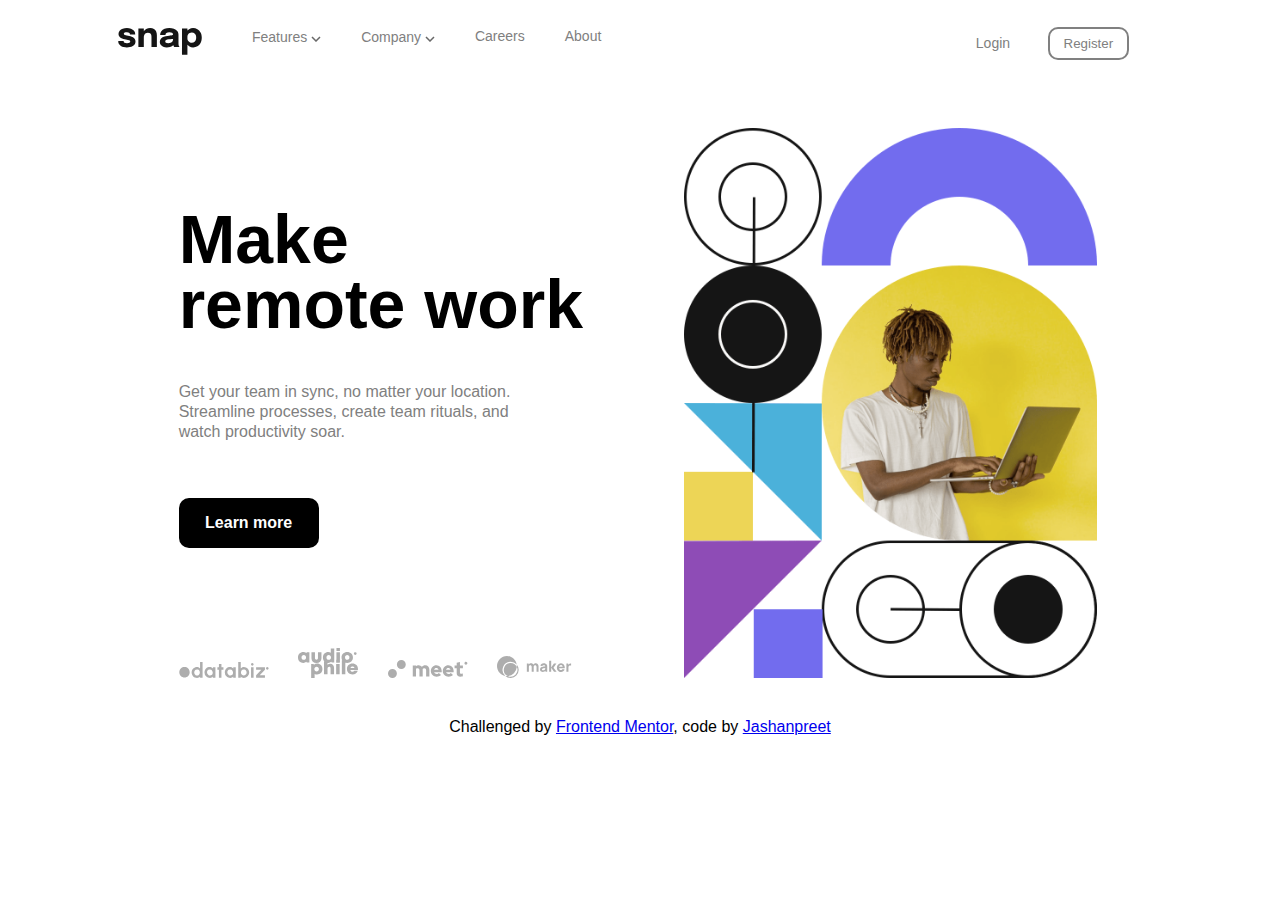
<file: index.html>
<!DOCTYPE html>
<head>
    <link rel="stylesheet" href="challenge2.css">
<title>
    Frontend Mentor Challenge
</title>
</head>
<body>
  
    <div class="header">
      
<div class="left-section">
    <div>
<img src="images/logo.svg">
</div>
<div class="functions">
    <div class="features-container">
<span class="features">Features <img src="images/icon-arrow-down.svg"> </span>
<div class="position-icons">
<div class="feature-icon" > <img src="images/icon-todo.svg"><span class="contant"> Todo List</span></div>
<div class="feature-icon" ><img src="images/icon-calendar.svg"><span class="contant">Calendar</span></div>
<div class="feature-icon" > <img src="images/icon-reminders.svg"><span class="contant">Reminders</span></div>
<div class="feature-icon" ><img src="images/icon-planning.svg"><span class="contant">Planning</span></div>
</div>
</div>
<div class="company-container">
<span class="company">Company <img src="images/icon-arrow-down.svg"></span>
<div class="position-icons2">
<div>History</div>
<div>Our Team</div>
<div>Blog</div>
</div>
</div>
<span class="careers">Careers</span>
<span class="about">About</span>

</div>
</div>

<div class="right-section">
<span class="login">Login</span>
<button class="register">Register</button>

</div>

    </div>



 <div class="full-container">
<div class="info">
    <div class="first-para">
        <h1>Make remote work</h1>
    </div>
    <div class="second-para">
        <p>
            Get your team in sync, no matter your 
            location. Streamline processes, create 
            team rituals, and watch productivity soar.
        </p>
    </div>
    <div class="buttons">
        <button class="bottom-button">
            Learn more
        </button>
    </div>
    <div class="brand-logos">
        <img class="logo1" src="images/client-databiz.svg">
        <img  class="logo2"  src="images/client-audiophile.svg">
      <img class="logo3"  src="images/client-meet.svg">
      <img class="logo4" src="images/client-maker.svg"> 
    </div>
  
 
</div>
<div class="right-big-img">
    <img class="big-img" src="images/image-hero-desktop.png">
</div>
 </div>
 <br>
 <br>
<footer>
 Challenged by  <a href="https://www.frontendmentor.io/challenges">Frontend Mentor</a>, code by <a href="Challenge2.html">Jashanpreet</a>
</footer>
</body>
</file>
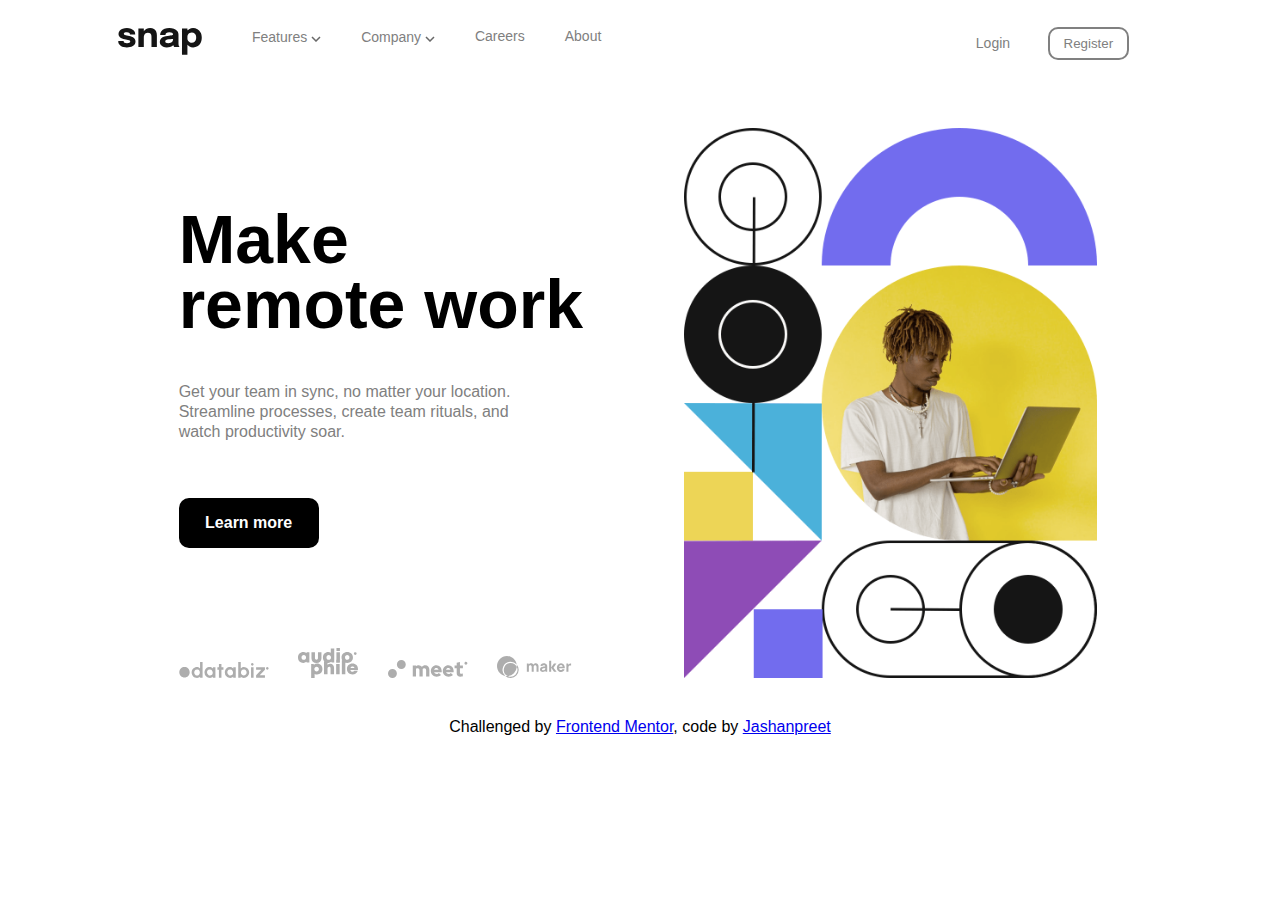
<file: Challenge2.html>
<!DOCTYPE html>
<head>
    <link rel="stylesheet" href="challenge2.css">
<title>
    Frontend Mentor Challenge
</title>
</head>
<body>
  
    <div class="header">
      
<div class="left-section">
    <div>
<img src="images/logo.svg">
</div>
<div class="functions">
    <div class="features-container">
<span class="features">Features <img src="images/icon-arrow-down.svg"> </span>
<div class="position-icons">
<div class="feature-icon" > <img src="images/icon-todo.svg"><span class="contant"> Todo List</span></div>
<div class="feature-icon" ><img src="images/icon-calendar.svg"><span class="contant">Calendar</span></div>
<div class="feature-icon" > <img src="images/icon-reminders.svg"><span class="contant">Reminders</span></div>
<div class="feature-icon" ><img src="images/icon-planning.svg"><span class="contant">Planning</span></div>
</div>
</div>
<div class="company-container">
<span class="company">Company <img src="images/icon-arrow-down.svg"></span>
<div class="position-icons2">
<div>History</div>
<div>Our Team</div>
<div>Blog</div>
</div>
</div>
<span class="careers">Careers</span>
<span class="about">About</span>

</div>
</div>

<div class="right-section">
<span class="login">Login</span>
<button class="register">Register</button>

</div>

    </div>



 <div class="full-container">
<div class="info">
    <div class="first-para">
        <h1>Make remote work</h1>
    </div>
    <div class="second-para">
        <p>
            Get your team in sync, no matter your 
            location. Streamline processes, create 
            team rituals, and watch productivity soar.
        </p>
    </div>
    <div class="buttons">
        <button class="bottom-button">
            Learn more
        </button>
    </div>
    <div class="brand-logos">
        <img class="logo1" src="images/client-databiz.svg">
        <img  class="logo2"  src="images/client-audiophile.svg">
      <img class="logo3"  src="images/client-meet.svg">
      <img class="logo4" src="images/client-maker.svg"> 
    </div>
  
 
</div>
<div class="right-big-img">
    <img class="big-img" src="images/image-hero-desktop.png">
</div>
 </div>
 <br>
 <br>
<footer>
 Challenged by  <a href="https://www.frontendmentor.io/challenges">Frontend Mentor</a>, code by <a href="Challenge2.html">Jashanpreet</a>
</footer>
</body>
</file>
<file: challenge2.css>
body{
   font-family: arial;
  padding-left: auto;
background-color: rgb(255, 255, 255);
}

.header{
    display: flex;
    flex-direction: row;
    justify-content: space-between;
   height: 70px;
   align-items: center;
 width: 80%;
 margin-left: 110px;
    z-index: 100;
}
.left-section{
    display: flex;
    flex-direction: row;
 
   
}
.functions{
    margin-left: 50px;
    display: flex;
    justify-content: center;
   


}
.features-container{
    position: relative;
    cursor: pointer;
    
}
.features-container .position-icons{
position: absolute;
box-shadow: 2px 2px 10px rgba(0, 0, 0, 0.25);
display: flex;
flex-direction: column;
opacity:0 ;
transition: opacity 0.5s;
right: 10px;
top: 30px;
padding: 10px 10px;
border-radius: 10px;
background-color: white;
pointer-events: none;
transition: opacity 0.7s;
line-height: 15px;
}
.feature-icon{
    display: flex;
margin-top: 10px;

}
.company-container{
    position: relative;
    cursor: pointer;
}
.company-container .position-icons2{
    position: absolute;
    transition: opacity 0.7s;
    top: 30px;
    right: 22px;
    color: gray;
    font-size: 14px;
    line-height: 27px;
    box-shadow: 2px 2px 10px rgba(0, 0, 0, 0.25);
    padding: 15px;
 pointer-events: none;
    border-radius: 10px;
    background-color: white;
    opacity: 0;
   
}

  .company-container:hover .position-icons2{
  opacity: 1;
  }

.features-container:hover .position-icons{
    opacity:1 ;
   
}
.features-container:hover .features{
    color: black;
}
.company-container:hover .company{
    color: black;
}
.contant{
    margin-left: 10px;
}
span{
    margin-right: 40px;
    font-size: 14px;
    color: gray;
    
}
.company{
   
   
   
}
.about{
    transition:  color 0.6s ;
}
.about:hover{
   color: black;
   cursor: pointer;
}
.carrers{
  
}
.login{
   cursor: pointer;
   margin-right: 0;
   margin-right: 15px;
}
.login:hover{
    color: black;
  
}
.register{
    color: grey;
    background-color: white;
    border: 2px grey solid;
    padding: 7px 14px;
    border-radius: 10px;
    margin-left: 18px;
    cursor: pointer;
    transition:  color 0.6s ;
    
    transition: border 0.6s;
  
}
.register:hover{
    color: black;
    border-color: black;
  
}

.full-container{
    box-sizing: border-box;
   display: grid;
   grid-template-columns: 40% 33%;
   justify-content: center;
align-items: end;
padding-top: 50px;
 
}
.big-img{
 height: 550px;

}
.info{
  
  
}
.first-para{
    font-size: 34px;
    width: 410px;
    line-height: 65px;
    margin-bottom: 20pxx;
  }
  .second-para{
      width: 370px;
     color: gray;
     line-height: 20px;
    
  }
  .bottom-button{
      background-color: black;
      color: white;
      width: 140px;
      height: 50px;
      border: none;
      border-radius: 10px;
      font-weight: bold;
      font-size: 16px;
      margin-top: 40px;
      margin-bottom: 100px;
      cursor: pointer;
      transition:  color 0.8s ;
      transition: border 0.8s;
      transition:background-color 0.8s ;
  }
  .bottom-button:hover{
background-color: white;
color: black;
border: 2px black solid;
  }
  .brand-logos{
     
  }
  .brand-logos{
    word-spacing: 25px;
  
    

  }
.logo1{
   width: 90px;
   
}
.logo2{
    width: 60px;


}
.logo3{
    width: 80px;
}
.logo4{
    width: 75px;
}
footer{
   text-align: center;
}
</file>
